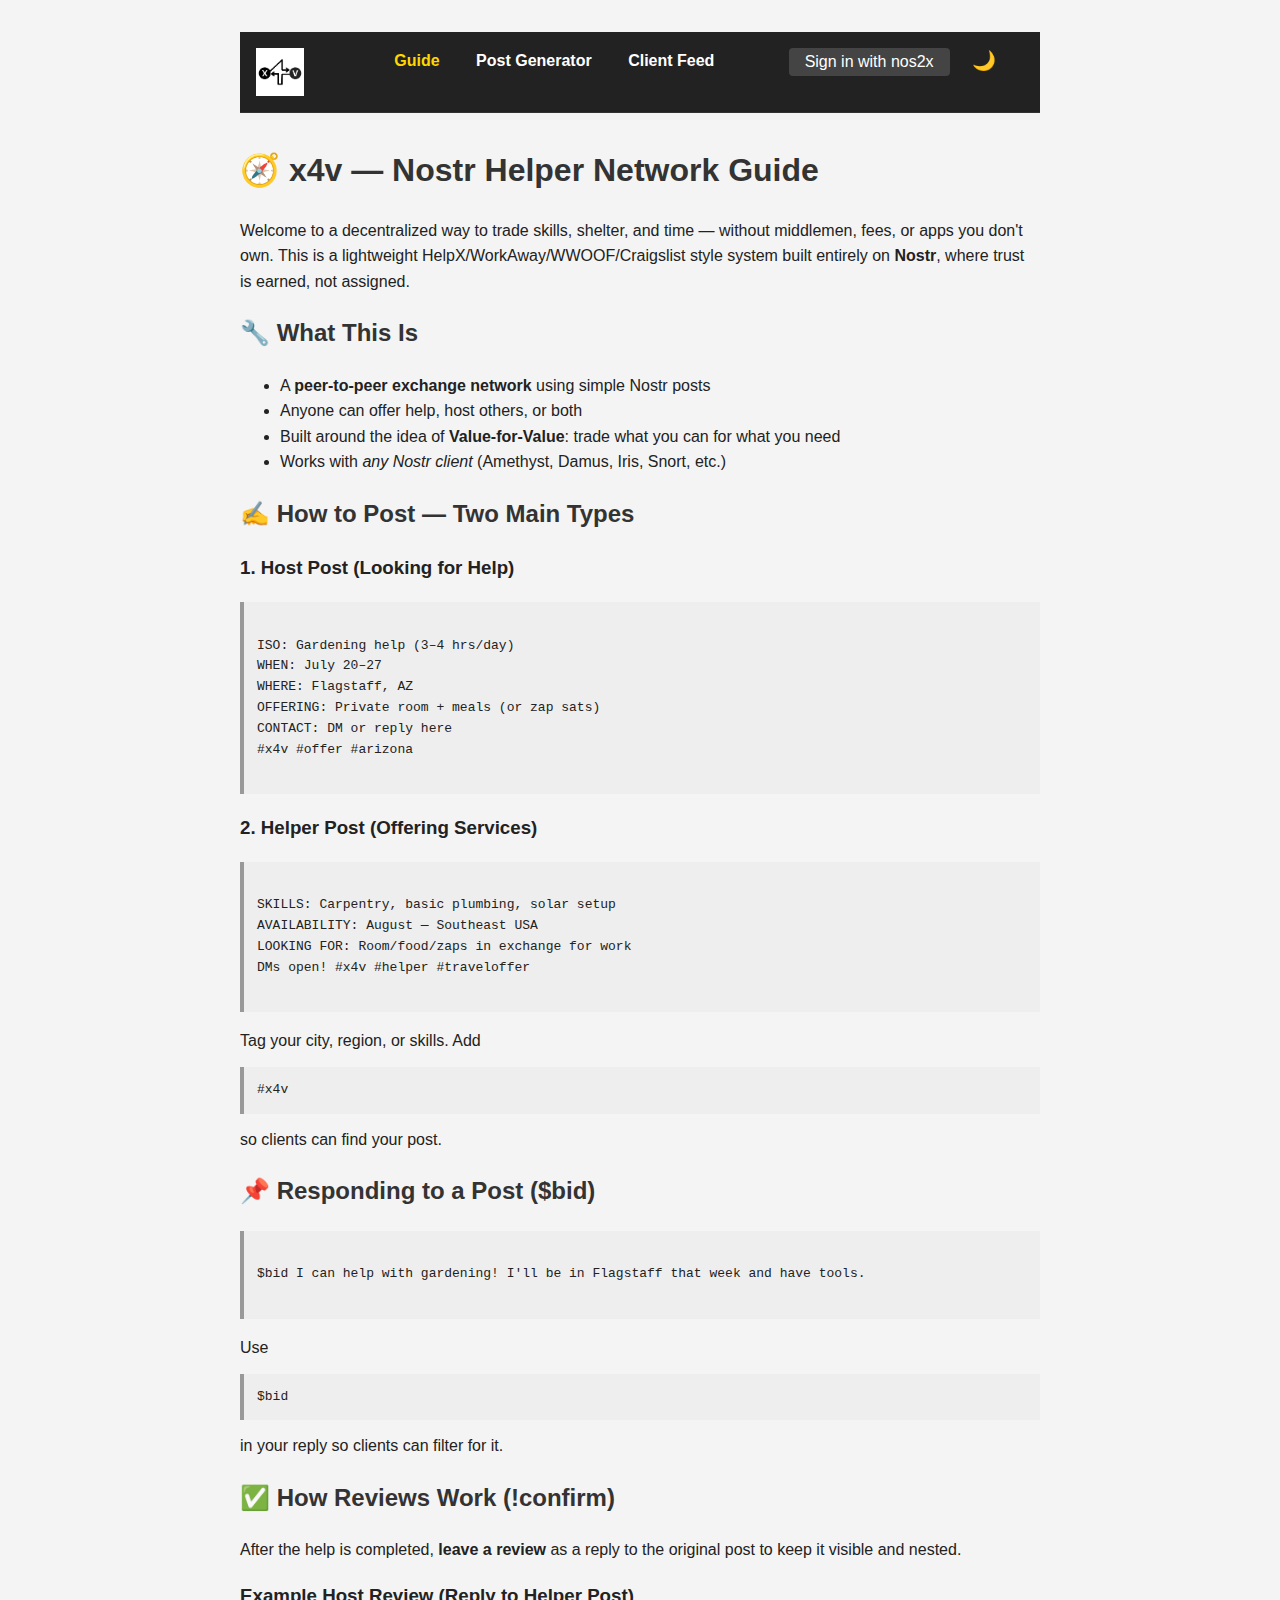
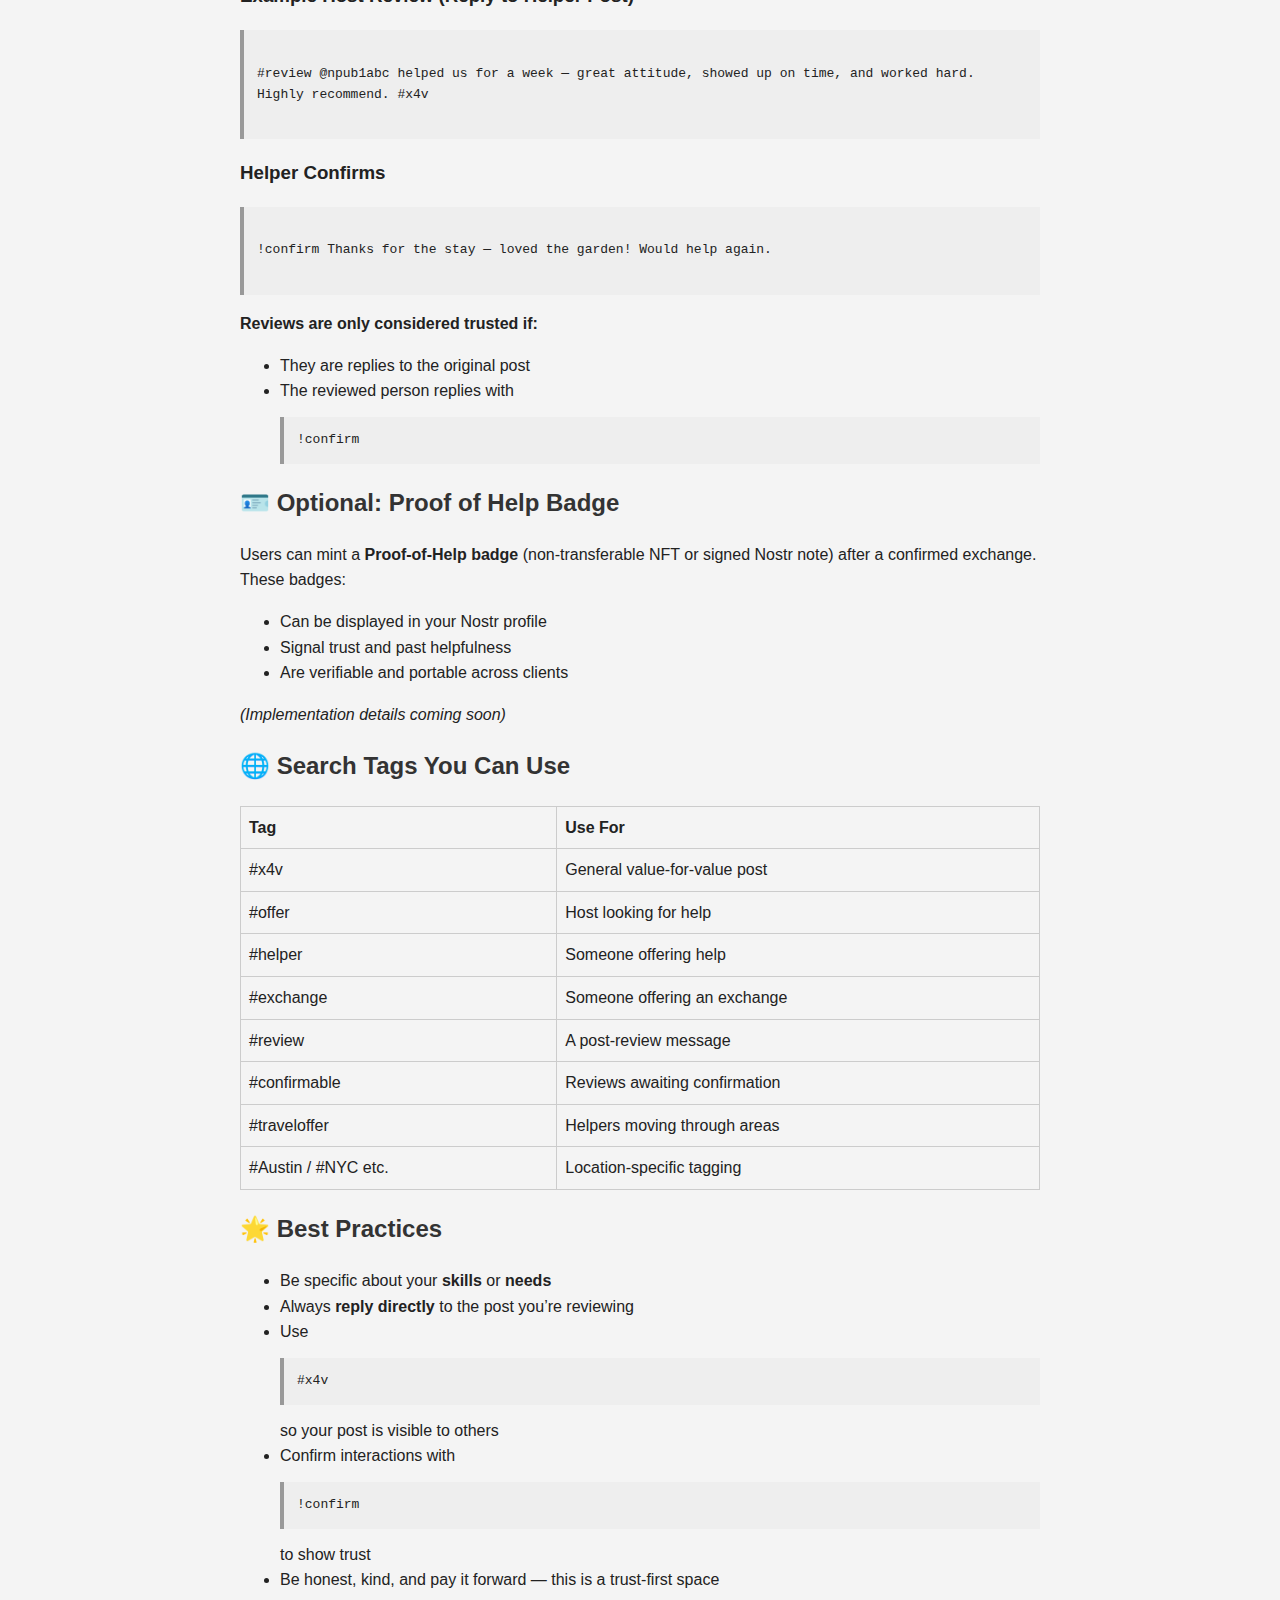
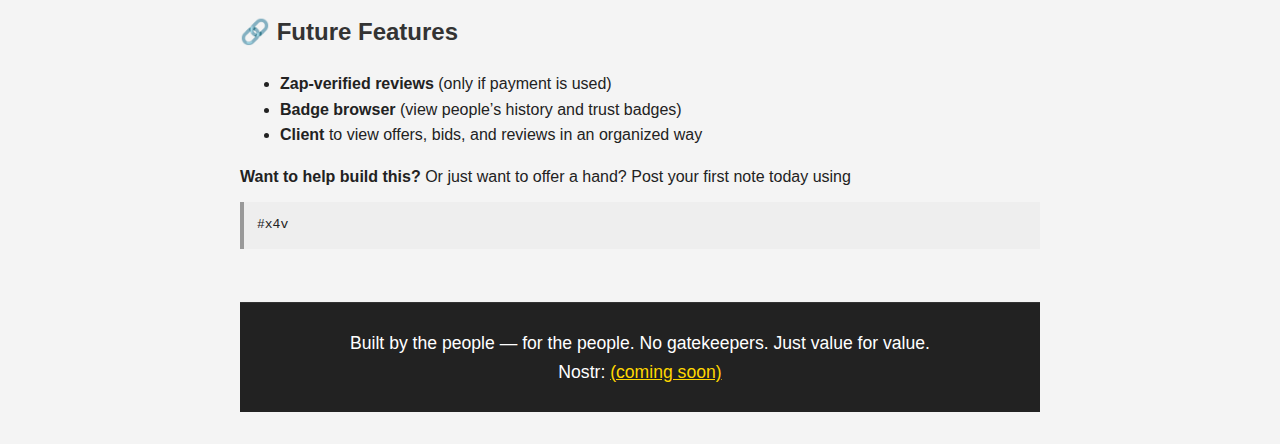
<file: index.html>
<!DOCTYPE html>
<html lang="en">
<head>
  <meta charset="UTF-8" />
  <meta name="viewport" content="width=device-width, initial-scale=1.0"/>
  <title>x4v — Nostr Value Exchange Guide</title>
  <style>
    :root {
      --bg: #f4f4f4;
      --text: #222;
      --code-bg: #eee;
      --code-border: #999;
      --feed-bg: #fff;
      --post-border: #eee;
    }
    body.dark {
      --bg: #181a20;
      --text: #eee;
      --code-bg: #23242a;
      --code-border: #ffd700;
      --feed-bg: #23242a;
      --post-border: #333;
    }
    body {
      background: var(--bg);
      color: var(--text);
      font-family: sans-serif;
      line-height: 1.6;
      max-width: 800px;
      margin: auto;
      padding: 2rem;
    }
    code {
      display: block;
      background: var(--code-bg);
      color: var(--text);
      padding: 1em;
      border-left: 4px solid var(--code-border);
      margin: 1em 0;
      white-space: pre-wrap;
    }
    table {
      width: 100%;
      border-collapse: collapse;
      margin: 1em 0;
    }
    th, td {
      padding: 0.5em;
      border: 1px solid #ccc;
      text-align: left;
    }
    h1, h2 {
      color: #333;
    }
  </style>
  <link rel="stylesheet" href="menu.css">
  <link rel="icon" type="image/png" href="x4v.png">
</head>
<body>
<div id="menu-placeholder"></div>
<script>
  fetch('menu.html').then(r => r.text()).then(html => {
    document.getElementById('menu-placeholder').innerHTML = html;
    const script = document.createElement('script');
    script.src = 'menu.js';
    script.onload = () => { if (window.initMenu) window.initMenu(); };
    document.body.appendChild(script);
  });
</script>

  <h1>🧭 x4v — Nostr Helper Network Guide</h1>

  <p>Welcome to a decentralized way to trade skills, shelter, and time — without middlemen, fees, or apps you don't own. This is a lightweight HelpX/WorkAway/WWOOF/Craigslist style system built entirely on <strong>Nostr</strong>, where trust is earned, not assigned.</p>

  <h2>🔧 What This Is</h2>
  <ul>
    <li>A <strong>peer-to-peer exchange network</strong> using simple Nostr posts</li> 
    <li>Anyone can offer help, host others, or both</li>
    <li>Built around the idea of <strong>Value-for-Value</strong>: trade what you can for what you need</li>
    <li>Works with <em>any Nostr client</em> (Amethyst, Damus, Iris, Snort, etc.)</li>
  </ul>

  <h2>✍️ How to Post — Two Main Types</h2>

  <h3>1. Host Post (Looking for Help)</h3>
  <code>
ISO: Gardening help (3–4 hrs/day)  
WHEN: July 20–27  
WHERE: Flagstaff, AZ  
OFFERING: Private room + meals (or zap sats)  
CONTACT: DM or reply here  
#x4v #offer #arizona
  </code>

  <h3>2. Helper Post (Offering Services)</h3>
  <code>
SKILLS: Carpentry, basic plumbing, solar setup  
AVAILABILITY: August — Southeast USA  
LOOKING FOR: Room/food/zaps in exchange for work  
DMs open! #x4v #helper #traveloffer
  </code>

  <p>Tag your city, region, or skills. Add <code>#x4v</code> so clients can find your post.</p>

  <h2>📌 Responding to a Post ($bid)</h2>
  <code>
$bid I can help with gardening! I'll be in Flagstaff that week and have tools.
  </code>

  <p>Use <code>$bid</code> in your reply so clients can filter for it.</p>

  <h2>✅ How Reviews Work (!confirm)</h2>
  <p>After the help is completed, <strong>leave a review</strong> as a reply to the original post to keep it visible and nested.</p>

  <h3>Example Host Review (Reply to Helper Post)</h3>
  <code>
#review @npub1abc helped us for a week — great attitude, showed up on time, and worked hard. Highly recommend. #x4v
  </code>

  <h3>Helper Confirms</h3>
  <code>
!confirm Thanks for the stay — loved the garden! Would help again.
  </code>

  <p><strong>Reviews are only considered trusted if:</strong></p>
  <ul>
    <li>They are replies to the original post</li>
    <li>The reviewed person replies with <code>!confirm</code></li>
  </ul>

  <h2>🪪 Optional: Proof of Help Badge</h2>
  <p>Users can mint a <strong>Proof-of-Help badge</strong> (non-transferable NFT or signed Nostr note) after a confirmed exchange. These badges:</p>
  <ul>
    <li>Can be displayed in your Nostr profile</li>
    <li>Signal trust and past helpfulness</li>
    <li>Are verifiable and portable across clients</li>
  </ul>

  <p><em>(Implementation details coming soon)</em></p>

  <h2>🌐 Search Tags You Can Use</h2>
  <table>
    <thead>
      <tr><th>Tag</th><th>Use For</th></tr>
    </thead>
    <tbody>
      <tr><td>#x4v</td><td>General value-for-value post</td></tr>
      <tr><td>#offer</td><td>Host looking for help</td></tr>
      <tr><td>#helper</td><td>Someone offering help</td></tr>
      <tr><td>#exchange</td><td>Someone offering an exchange</td></tr>
      <tr><td>#review</td><td>A post-review message</td></tr>
      <tr><td>#confirmable</td><td>Reviews awaiting confirmation</td></tr>
      <tr><td>#traveloffer</td><td>Helpers moving through areas</td></tr>
      <tr><td>#Austin / #NYC etc.</td><td>Location-specific tagging</td></tr>
    </tbody>
  </table>

  <h2>🌟 Best Practices</h2>
  <ul>
    <li>Be specific about your <strong>skills</strong> or <strong>needs</strong></li>
    <li>Always <strong>reply directly</strong> to the post you’re reviewing</li>
    <li>Use <code>#x4v</code> so your post is visible to others</li>
    <li>Confirm interactions with <code>!confirm</code> to show trust</li>
    <li>Be honest, kind, and pay it forward — this is a trust-first space</li>
  </ul>

  <h2>🔗 Future Features</h2>
  <ul>
    <li><strong>Zap-verified reviews</strong> (only if payment is used)</li>
    <li><strong>Badge browser</strong> (view people’s history and trust badges)</li>
    <li><strong>Client</strong> to view offers, bids, and reviews in an organized way</li>
  </ul>

  <p><strong>Want to help build this?</strong> Or just want to offer a hand? Post your first note today using <code>#x4v</code></p>

<div id="footer-placeholder"></div>
<script>
  fetch('footer.html').then(r => r.text()).then(html => {
    document.getElementById('footer-placeholder').innerHTML = html;
  });
</script>
</body>
</html>
</file>
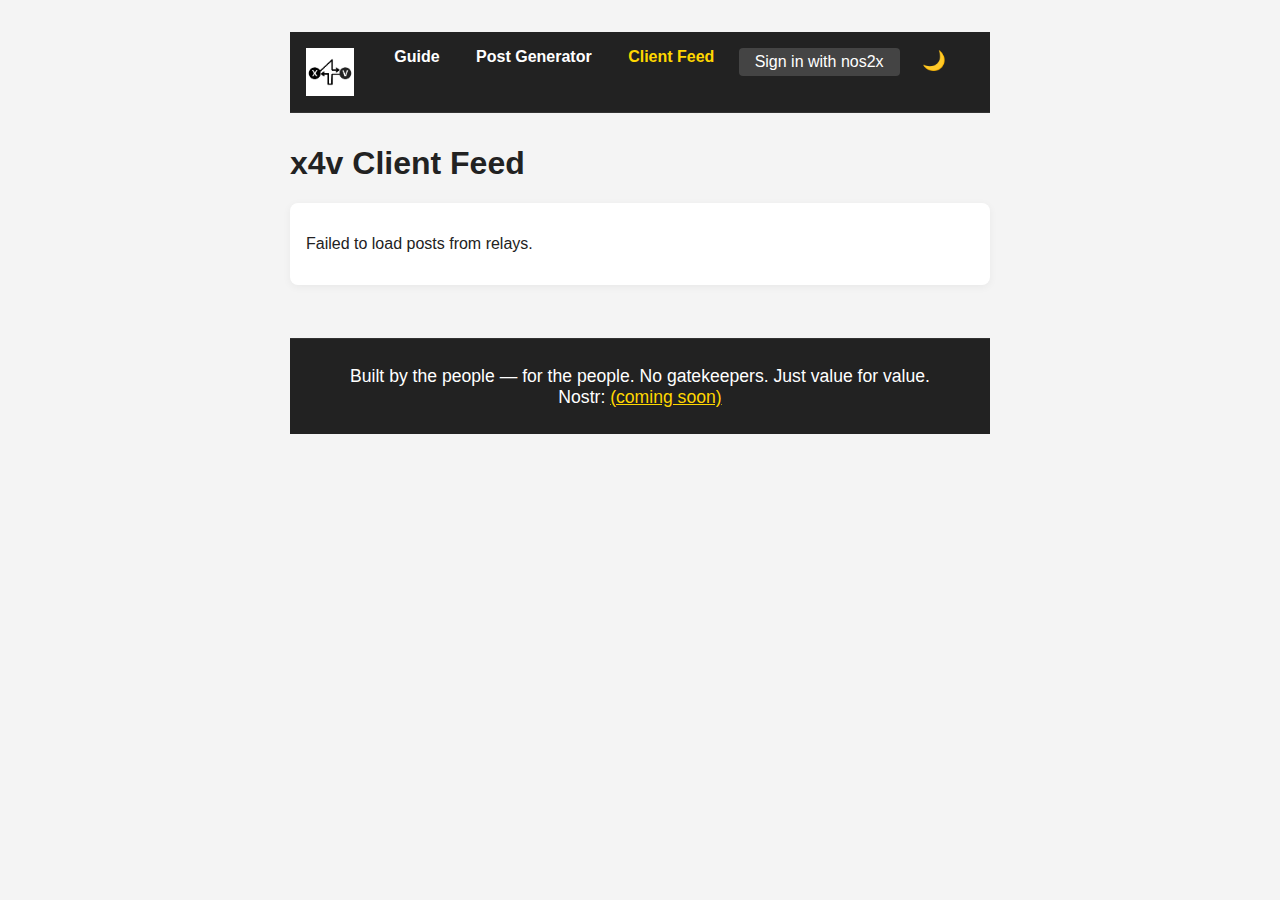
<file: client.html>
<!DOCTYPE html>
<html lang="en">
<head>
  <meta charset="UTF-8" />
  <meta name="viewport" content="width=device-width, initial-scale=1.0"/>
  <title>x4v Client Feed</title>
  <style>
    :root {
      --bg: #f4f4f4;
      --text: #222;
      --feed-bg: #fff;
      --post-border: #eee;
    }
    body.dark {
      --bg: #181a20;
      --text: #eee;
      --feed-bg: #23242a;
      --post-border: #333;
    }
    body {
      background: var(--bg);
      color: var(--text);
      font-family: sans-serif;
      padding: 2em;
      max-width: 700px;
      margin: auto;
    }
    #feed {
      background: var(--feed-bg);
      border-radius: 8px;
      padding: 1em;
      margin-bottom: 2em;
      box-shadow: 0 2px 8px rgba(0,0,0,0.05);
    }
    .post {
      border-bottom: 1px solid var(--post-border);
      padding: 1em 0;
    }
    .post:last-child {
      border-bottom: none;
    }
    .actions button {
      margin-right: 1em;
    }
  </style>
  <link rel="stylesheet" href="menu.css">
  <link rel="icon" type="image/png" href="x4v.png">
</head>
<body>
<div id="menu-placeholder"></div>
<script>
  fetch('menu.html').then(r => r.text()).then(html => {
    document.getElementById('menu-placeholder').innerHTML = html;
    const script = document.createElement('script');
    script.src = 'menu.js';
    script.onload = () => { if (window.initMenu) window.initMenu(); };
    document.body.appendChild(script);
  });
</script>
  <h1>x4v Client Feed</h1>
  <div id="feed">
    <div class="post">Loading posts...</div>
  </div>
  <script>
    // Fetch #x4v, #host, #helper, exchange posts from multiple Nostr relays and display them
    const feed = document.getElementById('feed');
    feed.innerHTML = '<div class="post">Loading #x4v, #host, #helper, #exchange posts...</div>';
    const relays = [
      'wss://relay.nostr.band',
      'wss://nos.lol',
      'wss://relay.damus.io/',
      'wss://relay.snort.social',
      'wss://nostr.wine'
    ];
    const hashtags = ["#x4v", "#host", "#helper", "#exchange"];
    const postsById = {};
    let responses = 0;
    function getType(ev) {
      // Check tags array for type
      if (Array.isArray(ev.tags)) {
        for (const tag of ev.tags) {
          if (tag[0] === 't') {
            if (tag[1].toLowerCase() === 'host') return 'host';
            if (tag[1].toLowerCase() === 'helper') return 'helper';
            if (tag[1].toLowerCase() === 'exchange') return 'exchange';
          }
        }
      }
      // Fallback: check content
      const c = ev.content.toLowerCase();
      if (c.includes('#host')) return 'host';
      if (c.includes('#helper')) return 'helper';
      if (c.includes('#exchange')) return 'exchange';
      return 'x4v';
    }
    function hasX4v(ev) {
      // Check tags array for x4v
      if (Array.isArray(ev.tags)) {
        for (const tag of ev.tags) {
          if (tag[0] === 't' && tag[1].toLowerCase() === 'x4v') return true;
        }
      }
      // Fallback: check content
      return ev.content.toLowerCase().includes('#x4v');
    }
    function colorForType(type) {
      if (type === 'host') return '#2a6cff'; // blue
      if (type === 'helper') return '#1db954'; // green
      if (type === 'exchange') return '#ff9900'; // orange
      return '#888'; // default gray
    }
    function renderPosts(posts) {
      if (!posts.length) {
        feed.innerHTML = '<div class="post">No matching posts found.</div>';
        return;
      }
      // Sort by created_at descending
      posts.sort((a, b) => b.created_at - a.created_at);
      feed.innerHTML = posts.map(ev => {
        const type = getType(ev);
        const color = colorForType(type);
        return `<div class="post" style="border-left:6px solid ${color};padding-left:1em;">
          <div style="font-size:0.9em;color:#888;">${ev.pubkey.slice(0, 12)}... <span style="color:${color};font-weight:bold;text-transform:uppercase;">${type}</span></div>
          <pre style="white-space:pre-wrap;font-family:inherit;">${ev.content.replace(/</g,'&lt;')}</pre>
        </div>`;
      }).join('');
    }
    function connectAndFetch() {
      relays.forEach(relayUrl => {
        const ws = new WebSocket(relayUrl);
        let fallback = false;
        ws.onopen = () => {
          // Try tag filtering first
          ws.send(JSON.stringify([
            "REQ", "x4v-feed",
            {"kinds":[1], "limit":200, "#t":["x4v"]}
          ]));
        };
        ws.onmessage = (msg) => {
          const data = JSON.parse(msg.data);
          if (data[0] === 'EVENT' && data[2]) {
            if (hasX4v(data[2])) {
              postsById[data[2].id] = data[2];
              renderPosts(Object.values(postsById));
            }
          }
          if (data[0] === 'EOSE') {
            responses++;
            if (responses === relays.length && Object.keys(postsById).length === 0 && !fallback) {
              // Fallback: fetch more and filter in JS
              fallback = true;
              ws.send(JSON.stringify([
                "CLOSE", "x4v-feed"]));
              ws.send(JSON.stringify([
                "REQ", "x4v-feed-fallback",
                {"kinds":[1], "limit":1000}
              ]));
            } else if (responses === relays.length && Object.keys(postsById).length === 0) {
              renderPosts([]);
            }
          }
        };
        ws.onerror = () => {
          responses++;
          if (responses === relays.length && Object.keys(postsById).length === 0) {
            feed.innerHTML = '<div class="post">Failed to load posts from relays.</div>';
          }
        };
      });
    }
    connectAndFetch();
  </script>
<div id="footer-placeholder"></div>
<script>
  fetch('footer.html').then(r => r.text()).then(html => {
    document.getElementById('footer-placeholder').innerHTML = html;
  });
</script>
</body>
</html>
</file>
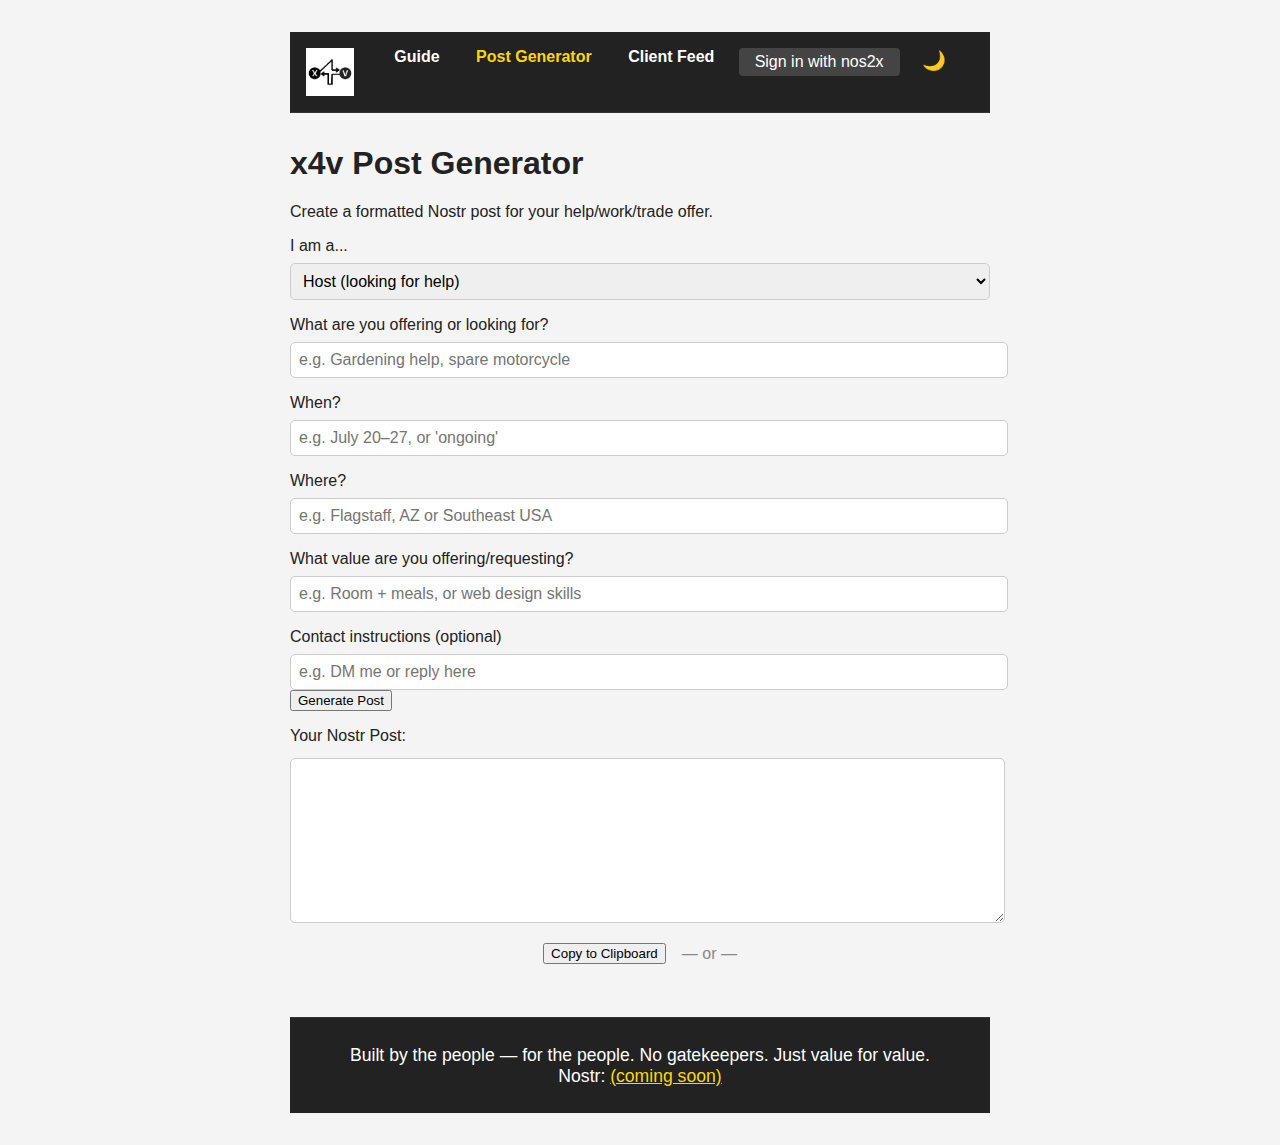
<file: post.html>
<!DOCTYPE html>
<html lang="en">
<head>
  <meta charset="UTF-8" />
  <meta name="viewport" content="width=device-width, initial-scale=1.0"/>
  <title>x4v Post Generator</title>
  <style>
    :root {
      --bg: #f4f4f4;
      --text: #222;
      --feed-bg: #fff;
      --post-border: #eee;
    }
    body.dark {
      --bg: #181a20;
      --text: #eee;
      --feed-bg: #23242a;
      --post-border: #333;
    }
    body {
      background: var(--bg);
      color: var(--text);
      font-family: sans-serif;
      max-width: 700px;
      margin: auto;
      padding: 2em;
    }
    label {
      display: block;
      margin-top: 1em;
    }
    select, input, textarea {
      width: 100%;
      margin-top: 0.5em;
      padding: 0.5em;
      border-radius: 5px;
      border: 1px solid #ccc;
      font-size: 1em;
    }
    textarea {
      height: 150px;
      margin-top: 1em;
    }
    .hidden {
      display: none;
    }
  </style>
  <link rel="stylesheet" href="menu.css">
  <link rel="icon" type="image/png" href="x4v.png">
</head>
<body>
<div id="menu-placeholder"></div>
<script>
  fetch('menu.html').then(r => r.text()).then(html => {
    document.getElementById('menu-placeholder').innerHTML = html;
    const script = document.createElement('script');
    script.src = 'menu.js';
    script.onload = () => { if (window.initMenu) window.initMenu(); };
    document.body.appendChild(script);
  });
</script>

  <h1>x4v Post Generator</h1>
  <p>Create a formatted Nostr post for your help/work/trade offer.</p>

  <label for="postType">I am a...</label>
  <select id="postType">
    <option value="host">Host (looking for help)</option>
    <option value="helper">Helper (offering help)</option>
    <option value="exchange">Item/Skill Exchange</option>
  </select>

  <div id="formFields">
    <label for="what">What are you offering or looking for?</label>
    <input type="text" id="what" placeholder="e.g. Gardening help, spare motorcycle">

    <label for="when">When?</label>
    <input type="text" id="when" placeholder="e.g. July 20–27, or 'ongoing'">

    <label for="where">Where?</label>
    <input type="text" id="where" placeholder="e.g. Flagstaff, AZ or Southeast USA">

    <label for="value">What value are you offering/requesting?</label>
    <input type="text" id="value" placeholder="e.g. Room + meals, or web design skills">

    <label for="contact">Contact instructions (optional)</label>
    <input type="text" id="contact" placeholder="e.g. DM me or reply here">
  </div>

  <button onclick="generatePost()">Generate Post</button>
  <label for="output">Your Nostr Post:</label>
  <textarea id="output" readonly></textarea>
  <div style="display:flex;gap:1em;justify-content:center;align-items:center;margin:1em 0;flex-wrap:wrap;">
    <button onclick="copyToClipboard()">Copy to Clipboard</button>
    <span style="color:#888;">— or —</span>
    <button id="nostr-post-btn" style="display:none;">Post to Nostr</button>
  </div>

  <script>
    function generatePost() {
      const postType = document.getElementById("postType").value;
      const what = document.getElementById("what").value;
      const when = document.getElementById("when").value;
      const where = document.getElementById("where").value;
      const value = document.getElementById("value").value;
      const contact = document.getElementById("contact").value;

      let output = "";

      if (postType === "host") {
        output += `ISO: ${what}\n`;
        output += `WHEN: ${when}\n`;
        output += `WHERE: ${where}\n`;
        output += `OFFERING: ${value}\n`;
      } else if (postType === "helper") {
        output += `SKILLS: ${what}\n`;
        output += `AVAILABILITY: ${when}\n`;
        output += `WHERE: ${where}\n`;
        output += `LOOKING FOR: ${value}\n`;
      } else if (postType === "exchange") {
        output += `OFFERING: ${what}\n`;
        output += `LOOKING FOR: ${value}\n`;
        output += `WHEN: ${when}\n`;
        output += `WHERE: ${where}\n`;
      }

      if (contact) output += `CONTACT: ${contact}\n`;

      // Auto-tags
      output += `#x4v #${postType}\n`;

      document.getElementById("output").value = output;
    }

    function copyToClipboard() {
      const text = document.getElementById("output");
      text.select();
      text.setSelectionRange(0, 99999); // mobile
      document.execCommand("copy");
      alert("Post copied to clipboard!");
    }

    // Show/hide Nostr post button based on sign-in
    function updateNostrPostBtn() {
      const btn = document.getElementById('nostr-post-btn');
      if (window.nostrPubkey) {
        btn.style.display = '';
      } else {
        btn.style.display = 'none';
      }
    }
    // Run on load and after menu loads
    setTimeout(updateNostrPostBtn, 500);
    // Listen for sign-in (menu sets window.nostrPubkey)
    window.addEventListener('focus', updateNostrPostBtn);

    // Post to Nostr logic
    document.getElementById('nostr-post-btn').onclick = async function() {
      if (!window.nostr || !window.nostrPubkey) {
        alert('Please sign in with nos2x first.');
        return;
      }
      const content = document.getElementById('output').value.trim();
      if (!content) {
        alert('Please generate a post first.');
        return;
      }
      // Compose Nostr event
      const event = {
        kind: 1,
        created_at: Math.floor(Date.now() / 1000),
        tags: [],
        content,
        pubkey: window.nostrPubkey
      };
      try {
        // Sign event
        const signed = await window.nostr.signEvent(event);
        // Publish to a relay (simple example, wss://relay.nostr.band)
        const relay = new WebSocket('wss://relay.nostr.band');
        relay.onopen = () => {
          relay.send(JSON.stringify(["EVENT", signed]));
          alert('Posted to Nostr!');
          relay.close();
        };
        relay.onerror = () => alert('Relay connection failed.');
      } catch (e) {
        alert('Failed to post: ' + (e.message || e));
      }
    };
  </script>
<div id="footer-placeholder"></div>
<script>
  fetch('footer.html').then(r => r.text()).then(html => {
    document.getElementById('footer-placeholder').innerHTML = html;
  });
</script>
</body>
</html>
</file>
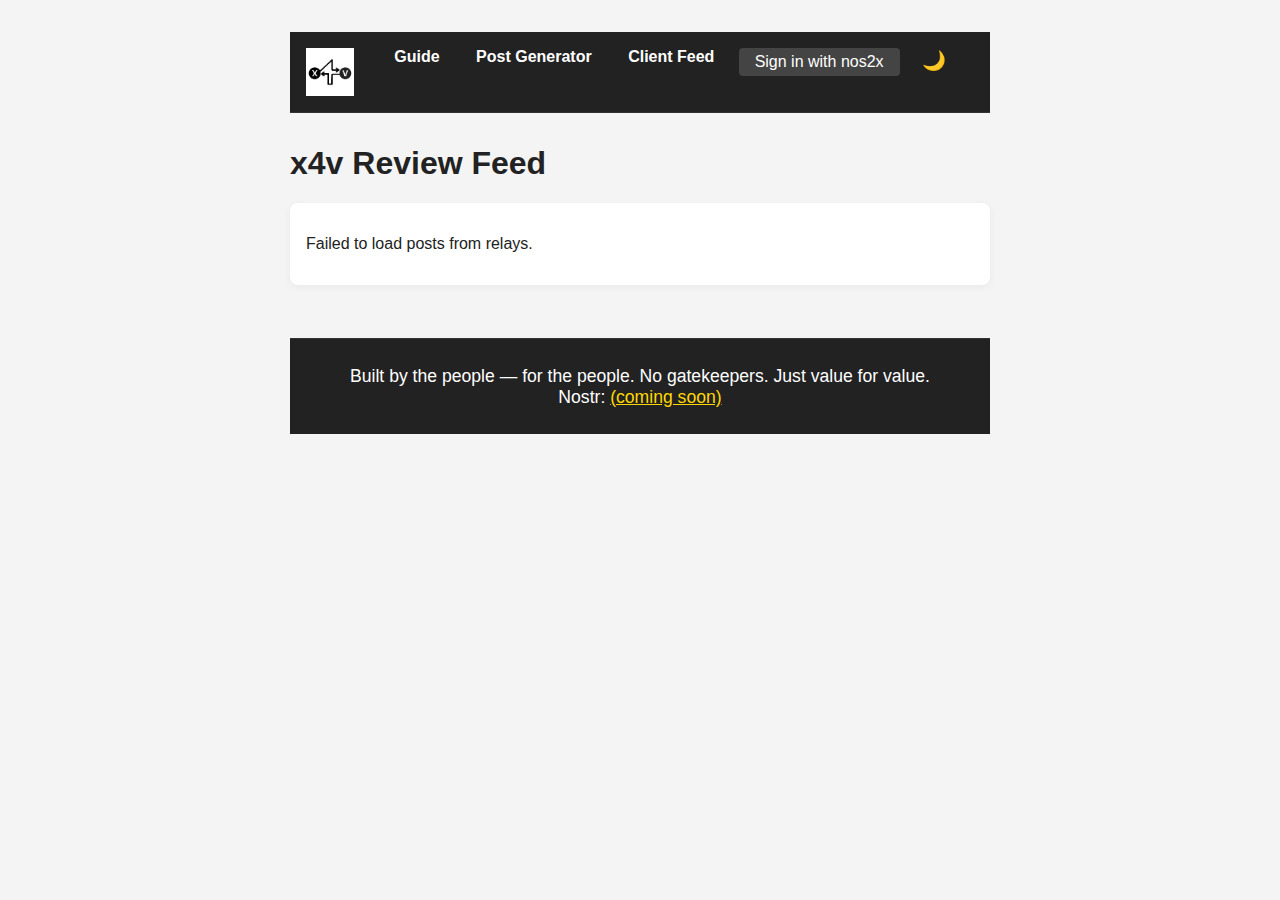
<file: review.html>
<!DOCTYPE html>
<html lang="en">
<head>
  <meta charset="UTF-8" />
  <meta name="viewport" content="width=device-width, initial-scale=1.0"/>
  <title>x4v Review Feed</title>
  <style>
    :root {
      --bg: #f4f4f4;
      --text: #222;
      --feed-bg: #fff;
      --post-border: #eee;
    }
    body.dark {
      --bg: #181a20;
      --text: #eee;
      --feed-bg: #23242a;
      --post-border: #333;
    }
    body {
      background: var(--bg);
      color: var(--text);
      font-family: sans-serif;
      padding: 2em;
      max-width: 700px;
      margin: auto;
    }
    #feed {
      background: var(--feed-bg);
      border-radius: 8px;
      padding: 1em;
      margin-bottom: 2em;
      box-shadow: 0 2px 8px rgba(0,0,0,0.05);
    }
    .post {
      border-bottom: 1px solid var(--post-border);
      padding: 1em 0;
    }
    .post:last-child {
      border-bottom: none;
    }
    .actions button {
      margin-right: 1em;
    }
  </style>
  <link rel="stylesheet" href="menu.css">
  <link rel="icon" type="image/png" href="x4v.png">
</head>
<body>
<div id="menu-placeholder"></div>
<script>
  fetch('menu.html').then(r => r.text()).then(html => {
    document.getElementById('menu-placeholder').innerHTML = html;
    const script = document.createElement('script');
    script.src = 'menu.js';
    script.onload = () => { if (window.initMenu) window.initMenu(); };
    document.body.appendChild(script);
  });
</script>
  <h1>x4v Review Feed</h1>
  <div id="feed">
    <div class="post">Loading posts...</div>
  </div>
  <script>
    // Fetch #review posts from multiple Nostr relays and display them
    const feed = document.getElementById('feed');
    feed.innerHTML = '<div class="post">Loading #review posts...</div>';
    const relays = [
      'wss://relay.nostr.band',
      'wss://nos.lol',
      'wss://relay.damus.io/',
      'wss://relay.snort.social',
      'wss://nostr.wine'
    ];
    const hashtags = ["#review", "#confirmable", "$bid"];
    const postsById = {};
    let responses = 0;
    function getType(ev) {
      // Check tags array for type
      if (Array.isArray(ev.tags)) {
        for (const tag of ev.tags) {
          if (tag[0] === 't') {
            if (tag[1].toLowerCase() === 'review') return 'review';
            if (tag[1].toLowerCase() === 'confirmable') return 'confirmable';
            if (tag[1].toLowerCase() === 'bid') return 'bid';
          }
        }
      }
      // Fallback: check content
      const c = ev.content.toLowerCase();
      if (c.includes('#review')) return 'review';
      if (c.includes('#confirmable')) return 'confirmable';
      if (c.includes('$bid')) return 'bid';
      return 'review';
    }
    function hasX4v(ev) {
      // Check tags array for x4v
      if (Array.isArray(ev.tags)) {
        for (const tag of ev.tags) {
          if (tag[0] === 't' && tag[1].toLowerCase() === 'review') return true;
        }
      }
      // Fallback: check content
      return ev.content.toLowerCase().includes('#review');
    }
    function colorForType(type) {
      if (type === 'review') return '#2a6cff'; // blue
      if (type === 'confirmable') return '#1db954'; // green
      if (type === 'bid') return '#ff9900'; // orange
      return '#888'; // default gray
    }
    function renderPosts(posts) {
      if (!posts.length) {
        feed.innerHTML = '<div class="post">No matching posts found.</div>';
        return;
      }
      // Sort by created_at descending
      posts.sort((a, b) => b.created_at - a.created_at);
      feed.innerHTML = posts.map(ev => {
        const type = getType(ev);
        const color = colorForType(type);
        return `<div class="post" style="border-left:6px solid ${color};padding-left:1em;">
          <div style="font-size:0.9em;color:#888;">${ev.pubkey.slice(0, 12)}... <span style="color:${color};font-weight:bold;text-transform:uppercase;">${type}</span></div>
          <pre style="white-space:pre-wrap;font-family:inherit;">${ev.content.replace(/</g,'&lt;')}</pre>
        </div>`;
      }).join('');
    }
    function connectAndFetch() {
      relays.forEach(relayUrl => {
        const ws = new WebSocket(relayUrl);
        let fallback = false;
        ws.onopen = () => {
          // Try tag filtering first
          ws.send(JSON.stringify([
            "REQ", "x4v-feed",
            {"kinds":[1], "limit":200, "#t":["x4v"]}
          ]));
        };
        ws.onmessage = (msg) => {
          const data = JSON.parse(msg.data);
          if (data[0] === 'EVENT' && data[2]) {
            if (hasX4v(data[2])) {
              postsById[data[2].id] = data[2];
              renderPosts(Object.values(postsById));
            }
          }
          if (data[0] === 'EOSE') {
            responses++;
            if (responses === relays.length && Object.keys(postsById).length === 0 && !fallback) {
              // Fallback: fetch more and filter in JS
              fallback = true;
              ws.send(JSON.stringify([
                "CLOSE", "x4v-feed"]));
              ws.send(JSON.stringify([
                "REQ", "x4v-feed-fallback",
                {"kinds":[1], "limit":1000}
              ]));
            } else if (responses === relays.length && Object.keys(postsById).length === 0) {
              renderPosts([]);
            }
          }
        };
        ws.onerror = () => {
          responses++;
          if (responses === relays.length && Object.keys(postsById).length === 0) {
            feed.innerHTML = '<div class="post">Failed to load posts from relays.</div>';
          }
        };
      });
    }
    connectAndFetch();
  </script>
<div id="footer-placeholder"></div>
<script>
  fetch('footer.html').then(r => r.text()).then(html => {
    document.getElementById('footer-placeholder').innerHTML = html;
  });
</script>
</body>
</html>
</file>
<file: menu.css>
/* menu.css */
:root {
  --nav-bg: #222;
  --nav-link: #fff;
  --nav-link-active: #ffd700;
  --menu-border: #333;
}
body.dark {
  --nav-bg: #111;
  --nav-link: #fff;
  --nav-link-active: #ffd700;
  --menu-border: #444;
}
nav.x4v-menu {
  background: var(--nav-bg);
  padding: 1em 0 1em 0;
  margin-bottom: 2em;
  text-align: center;
  border-bottom: 1px solid var(--menu-border);
  position: relative;
}
nav.x4v-menu::after {
  content: "";
  display: table;
  clear: both;
}
nav.x4v-menu a {
  color: var(--nav-link);
  margin: 0 1em;
  text-decoration: none;
  font-weight: bold;
  transition: color 0.2s;
}
nav.x4v-menu a.active {
  color: var(--nav-link-active);
}
#darkmode-toggle {
  float: right;
  margin-right: 2em;
  background: none;
  border: none;
  font-size: 1.2em;
  cursor: pointer;
  color: var(--nav-link);
}
#signin-btn {
  float: right;
  margin-right: 1em;
  background: #444;
  color: #fff;
  border: none;
  border-radius: 4px;
  padding: 0.3em 1em;
  font-size: 1em;
  cursor: pointer;
}
#signin-status {
  float: right;
  margin-right: 1em;
  font-weight: bold;
  color: var(--nav-link-active);
}
@media (max-width: 600px) {
  #darkmode-toggle, #signin-btn, #signin-status {
    float: none;
    display: block;
    margin: 0.5em auto;
  }
}
</file>
